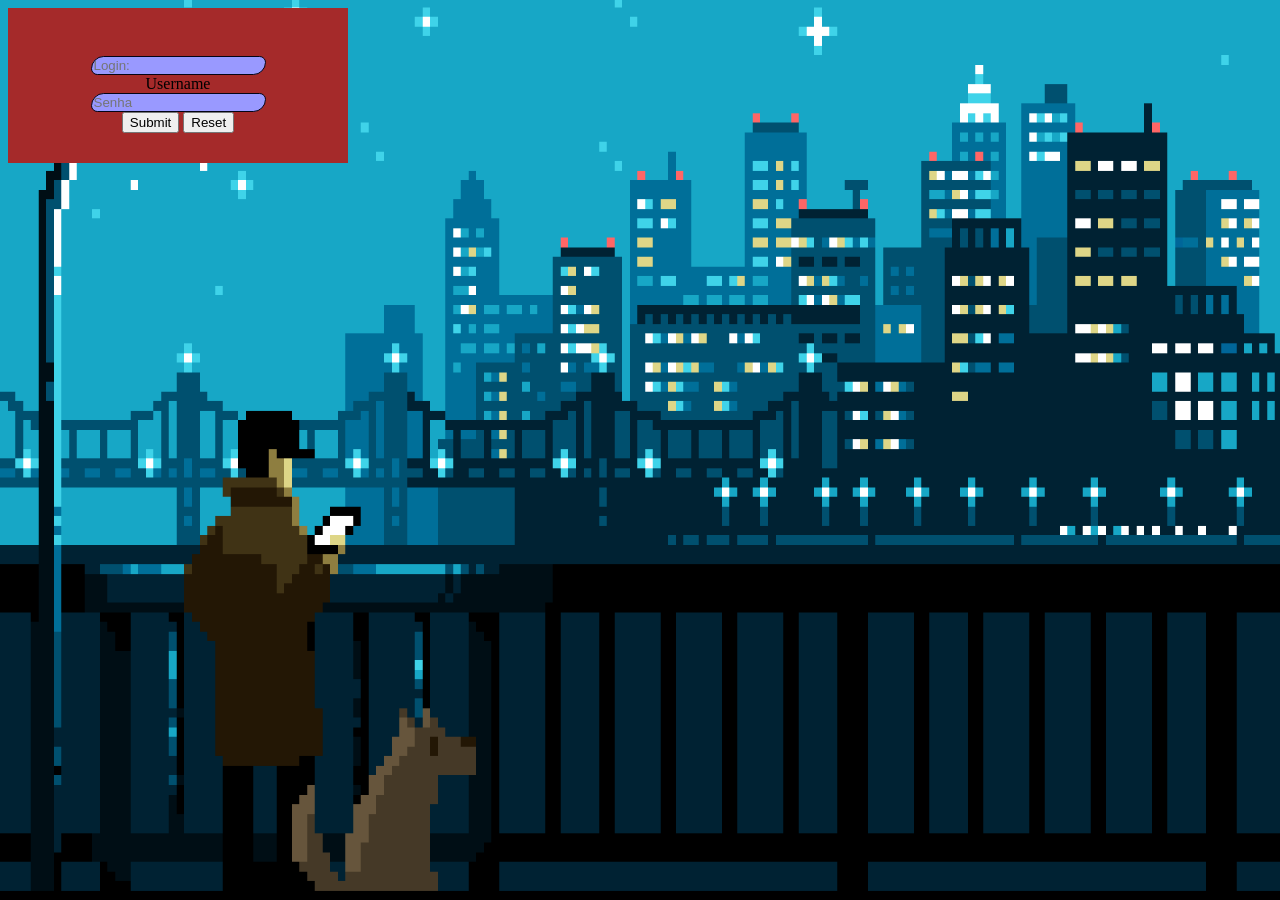
<file: ProjetosUnifebe/index.html>
<!DOCTYPE html>
<html lang="en">
<head>
    <meta charset="UTF-8">
    <meta http-equiv="X-UA-Compatible" content="IE=edge">
    <meta name="viewport" content="width=device-width, initial-scale=1.0">
    <title>Document</title>
    <link href="style.css" rel="stylesheet" type="text/css">
    <link rel="icon" type="image/x-icon" href="imagem/logoUni.png">

</head>
<body>
    <div class="login">
        <form action="mainPage.html" method="post">
          <br> <input class="input" type="text" name="name" placeholder="Login:" required><br>
          <label>Username</label>
          <br> <input class="input" type="password" name="senha" placeholder="Senha" required><br>

            <input type="submit">
            <input type="reset">


        </form>
    </div>
</body>
</html>
</file>
<file: ProjetosUnifebe/style.css>
body{
    background-image: url('imagem/newFundo.gif');
    background-repeat: no-repeat;
    background-size: 100% 100%;
    background-attachment: fixed;
}

.login{
    background-color: brown;
    text-align: center;
    width: 280px;
    padding: 30px;
}

.input{
    caret-color: blue;
    border-radius: 18px 9px;
    border: 1px solid rgb(4, 4, 20);
    background-color: rgb(153, 153, 255);
}
</file>
